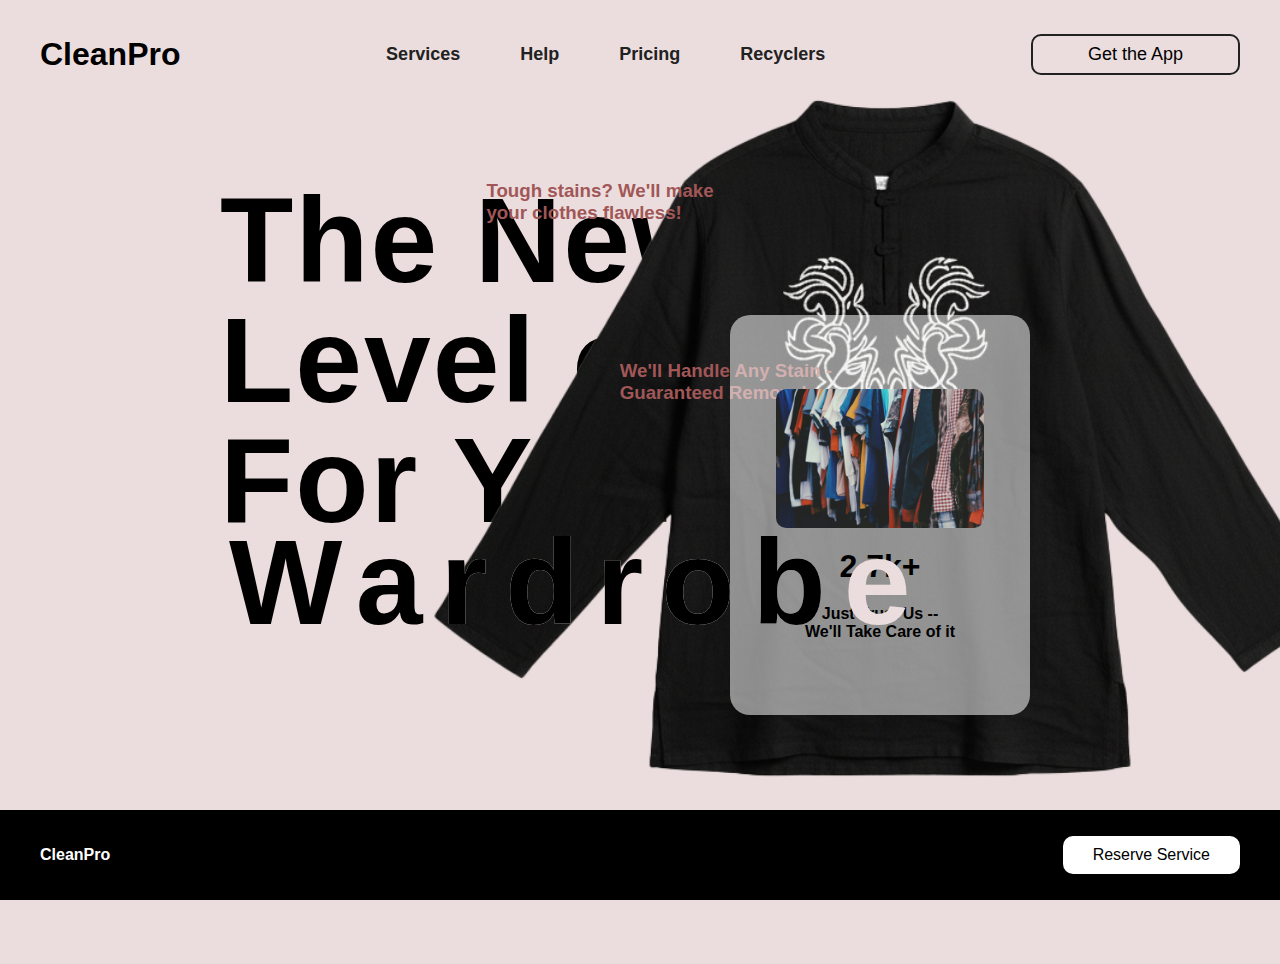
<file: index.html>
<!DOCTYPE html>
<html>
    <head>
        <meta
            http-equiv="refresh"
            content="0; url=03%20Assignment/index.html"
        />
    </head>
    <body>
        <p>
            If you are not redirected,
            <a href="03%20Assignment/index.html">click here</a>.
        </p>
    </body>
</html>
</file>
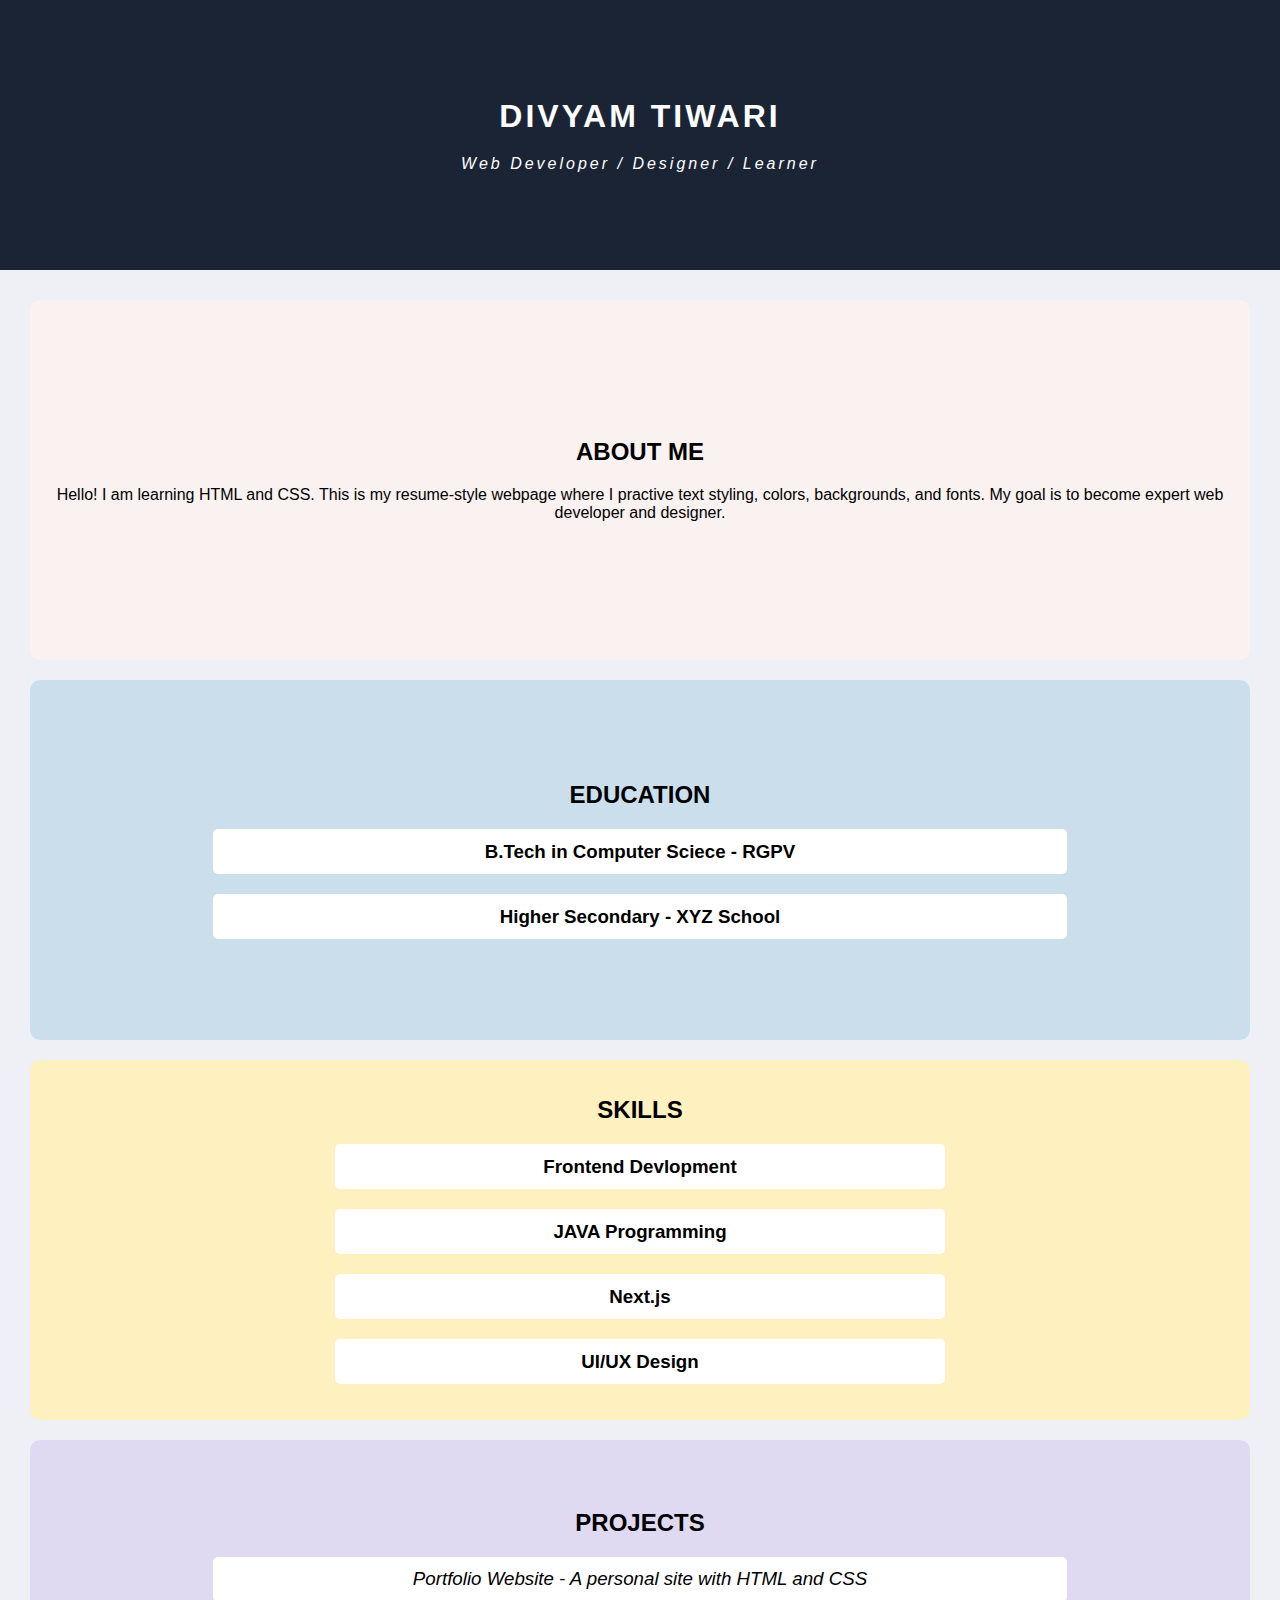
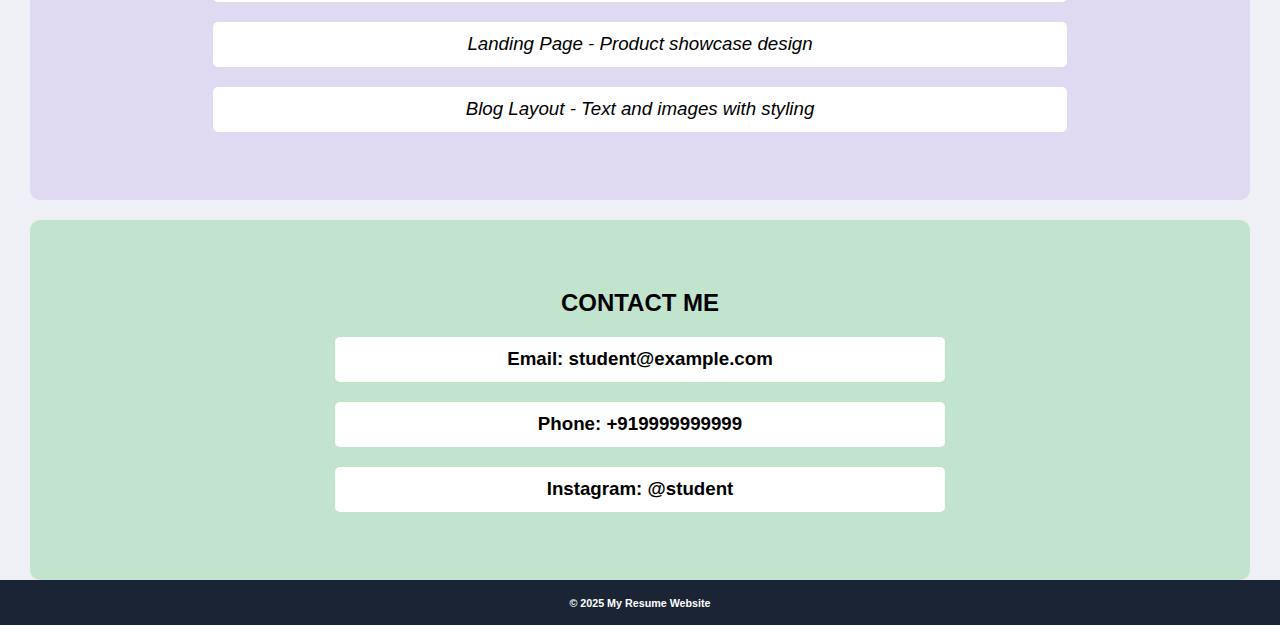
<file: 01 Assignment/index.html>
<!DOCTYPE html>
<html lang="en">
    <head>
        <meta charset="UTF-8" />
        <meta name="viewport" content="width=device-width, initial-scale=1.0" />
        <title>Resume-Style - webpage</title>
        <link rel="stylesheet" href="style.css" />
    </head>
    <body>
        <div class="intro">
            <h1>Divyam Tiwari</h1>
            <p>Web Developer / Designer / Learner</p>
        </div>
        <div class="container">
            <div class="box" style="background-color: #faf1f1; margin-top: 30px;">
                <h2 class="uppercase">About Me</h2>
                <p>
                    Hello! I am learning HTML and CSS. This is my resume-style
                    webpage where I practive text styling, colors, backgrounds,
                    and fonts. My goal is to become expert web developer and
                    designer.
                </p>
            </div>
            <div class="box" style="background-color: #cbdeec">
                <h2 class="uppercase">Education</h2>
                <div class="mini-box">
                    <h3>B.Tech in Computer Sciece - RGPV</h3>
                </div>
                <div class="mini-box">
                    <h3>Higher Secondary - XYZ School</h3>
                </div>
            </div>
            <div class="box" style="background-color: #fef0bf">
                <h2 class="uppercase">Skills</h2>
                <div class="mini-box2 bold"><h3>Frontend Devlopment</h3></div>
                <div class="mini-box2 bold"><h3>JAVA Programming</h3></div>
                <div class="mini-box2 bold"><h3>Next.js</h3></div>
                <div class="mini-box2 bold"><h3>UI/UX Design</h3></div>
            </div>
            <div class="box" style="background-color: #dfd9f1">
                <h2 class="uppercase">Projects</h2>
                <div class="mini-box">
                    <h3 class="italic">
                        Portfolio Website - A personal site with HTML and CSS
                    </h3>
                </div>
                <div class="mini-box">
                    <h3 class="italic">
                        Landing Page - Product showcase design
                    </h3>
                </div>
                <div class="mini-box">
                    <h3 class="italic">
                        Blog Layout - Text and images with styling
                    </h3>
                </div>
            </div>
            <div class="box" style="background-color: #c2e3ce">
                <h2 class="uppercase">Contact Me</h2>
                <div class="mini-box2">
                    <h3>Email: student@example.com</h3>
                </div>
                <div class="mini-box2"><h3>Phone: +919999999999</h3></div>
                <div class="mini-box2"><h3>Instagram: @student</h3></div>
            </div>
        </div>
        <div class="footer"><h6>© 2025 My Resume Website</h6></div>
    </body>
</html>
</file>
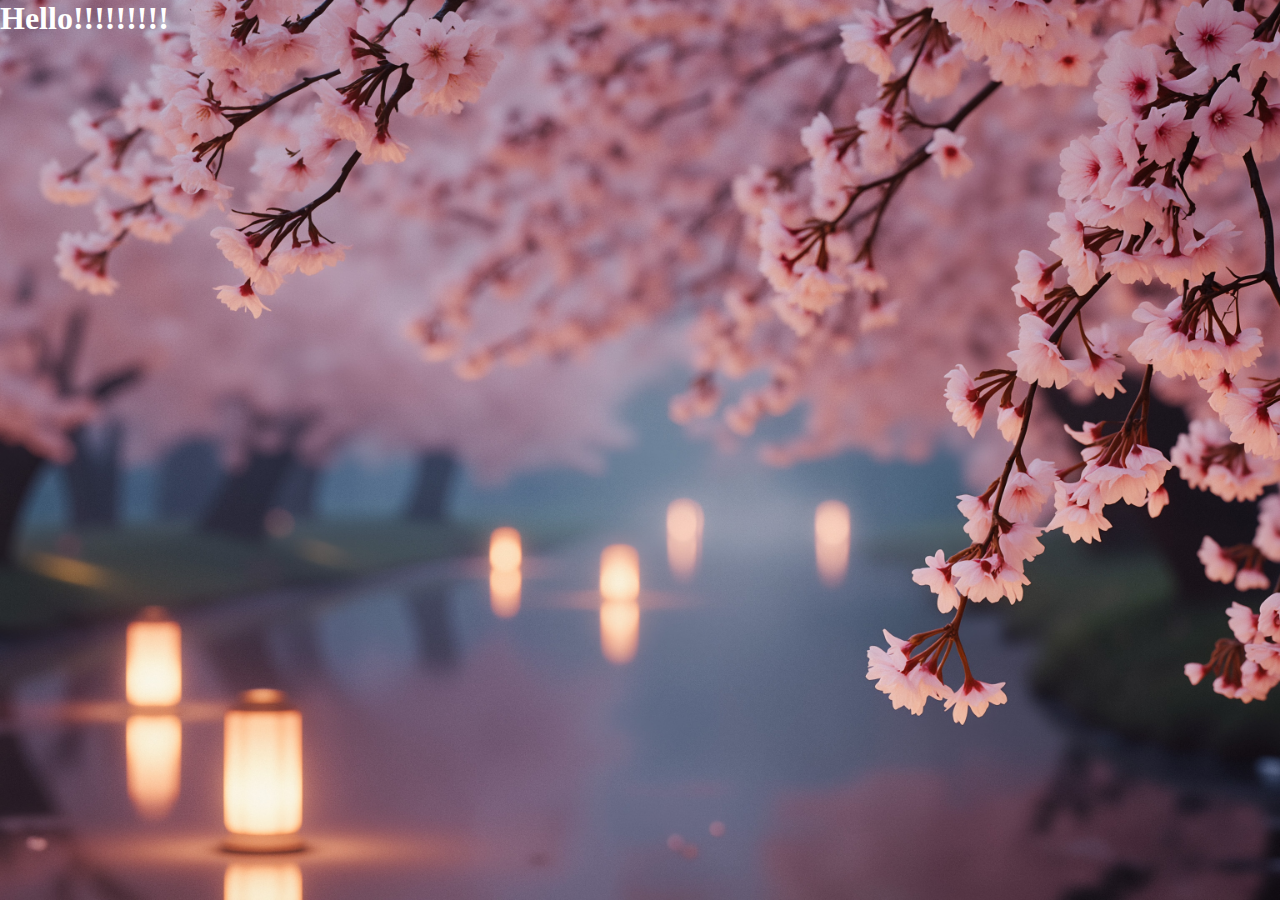
<file: 02 Assignment/index.html>
<!DOCTYPE html>
<html lang="en">
    <head>
        <meta charset="UTF-8" />
        <meta name="viewport" content="width=device-width, initial-scale=1.0" />
        <title>02 Assignment</title>
        <link rel="stylesheet" href="./style.css" />
    </head>
    <body>
        <h1>Hello!!!!!!!!!</h1>
    </body>
</html>
</file>
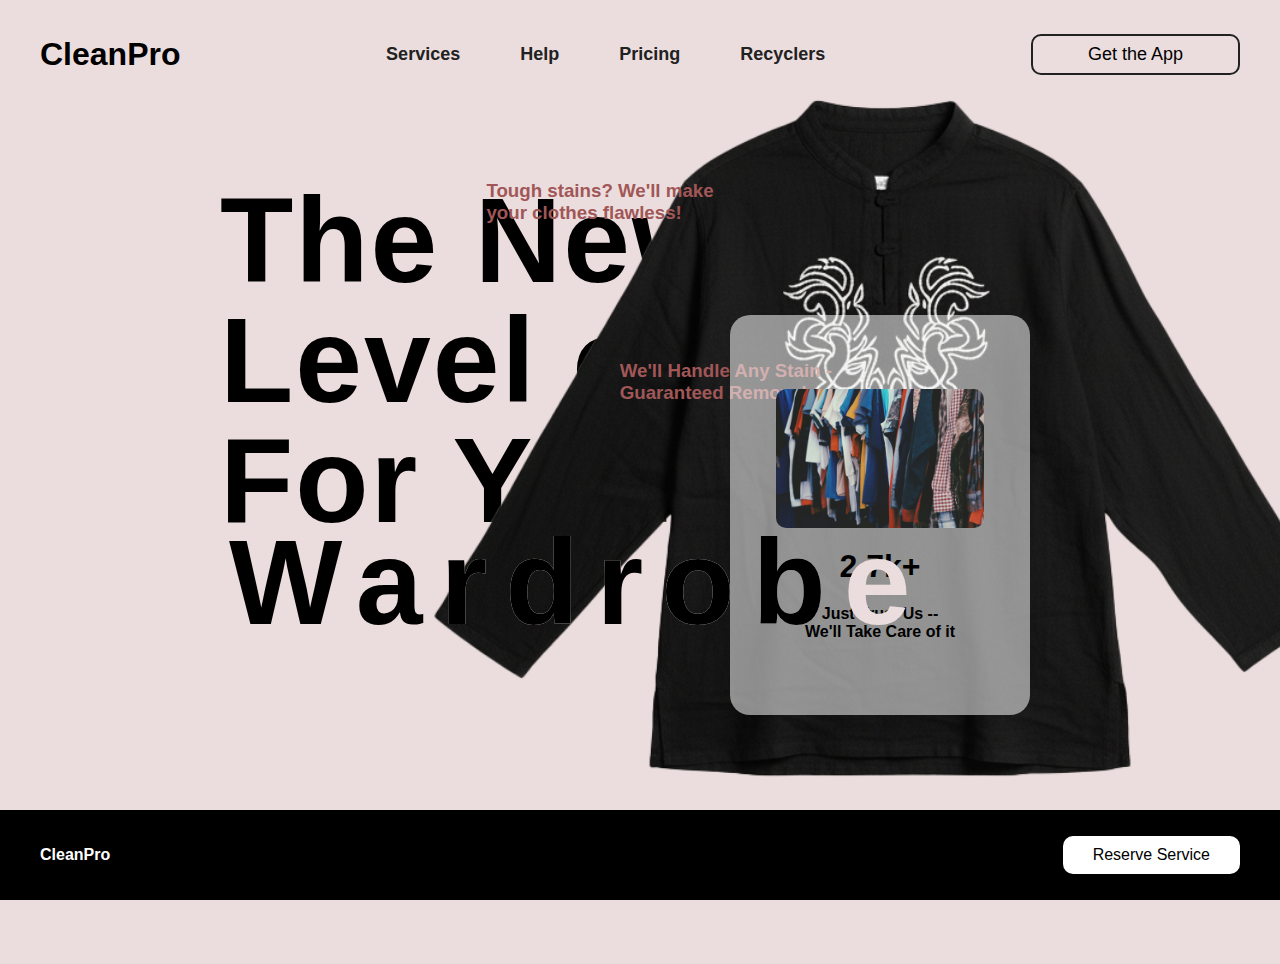
<file: 03 Assignment/index.html>
<!DOCTYPE html>
<html lang="en">
    <head>
        <meta charset="UTF-8" />
        <meta name="viewport" content="width=`, initial-scale=1.0" />
        <title>CleanPro</title>
        <link rel="stylesheet" href="style.css" />
    </head>
    <body>
        <nav>
            <div>
                <h1>CleanPro</h1>
            </div>
            <div class="links">
                <a href="#">Services</a>
                <a href="#">Help</a>
                <a href="#">Pricing</a>
                <a href="#">Recyclers</a>
            </div>
            <div><h2 class="get-the-app">Get the App</h2></div>
        </nav>
        <section class="body">
            <div class="left-section">
                <h1 class="top">The New</h1>
                <h1 class="top">Level of <span>Care</span></h1>
                <h1 class="top">For Your</h1>
            </div>
            <div><h1 class="wardrobe">Wardrobe</h1></div>
            <div><h1 class="wardrobe2">Wardrob</h1></div>

            <img src="./Assets/tshirt.png" height="400" class="center" />
            
            <h3  class="floating-text1">
                Tough stains? We'll make <br />
                your clothes flawless!
            </h3>    
            <h3  class="floating-text2">
                We'll Handle Any Stain - <br /> Guaranteed Removal
            </h3>
            
            <div class="right-section">
                <img src="./Assets/clothes.jpg" width="200" alt="" />
                <h1>2.7k+</h1>
                <p>Just Trust Us -- <br> We'll Take Care of it</p>
            </div>
        </section>
        <footer>
            <div class="left">
                <div>
                    <!-- <img src="" alt=""> -->
                    <h4>CleanPro</h3>
                </div>
            </div>
            <div class="right">Reserve Service</div>
        </footer>
    </body>
</html>
</file>
<file: 01 Assignment/style.css>
* {
    margin: 0;
    padding: 0;
    box-sizing: border-box;
}
html,
body {
    height: 100%;
    width: 100%;
    font-family: "Poppins", sans-serif;
}

.container {
    padding: 0 30px;
    display: flex;
    flex-direction: column;
    gap: 20px;
    background-color: #eef0f5;
}

.intro {
    height: 30vh;
    width: 100%;
    display: flex;
    flex-direction: column;
    justify-content: center;
    align-items: center;
    color: #fff;
    background-color: #1b2435;
    text-transform: uppercase;
    letter-spacing: 03px;
    gap: 20px;
}

.intro p {
    font-style: italic;
    text-transform: capitalize;
}

.box {
    height: 40vh;
    width: 100%;
    text-align: center;
    display: flex;
    flex-direction: column;
    justify-content: center;
    align-items: center;
    gap: 20px;
    border-radius: 10px;
    font-weight: 400;
}

.mini-box {
    height: 5vh;
    width: 70%;
    text-align: center;
    display: flex;
    flex-direction: column;
    justify-content: center;
    align-items: center;
    gap: 10px;
    background-color: white;
    border-radius: 5px;
}

.mini-box2 {
    height: 5vh;
    width: 50%;
    text-align: center;
    display: flex;
    flex-direction: column;
    justify-content: center;
    align-items: center;
    gap: 10px;
    background-color: white;
    border-radius: 5px;
}

.uppercase {
    text-transform: uppercase;
    font-weight: 800;
}
.bold {
    font-weight: bold;
}
.italic {
    font-style: italic;
    font-weight: 200;
}

.footer {
    height: 5vh;
    display: flex;
    justify-content: center;
    align-items: center;
    background-color: #1b2435;
    color: #fff;
}
</file>
<file: 02 Assignment/style.css>
@font-face {
    font-family: "Darlingtion";
    src: url(./DarlingtonDemo-z8xjG.ttf);
}
* {
    margin: 0;
    padding: 0;
    box-sizing: border-box;
    color: #fff;
}

html,
body {
    height: 100%;
    width: 100%;
    background-image: url(./aishot-1533.jpg);
    background-size: cover;
    background-position: center;
}

.title {
    font-family: "Darlingtion", cursive;
    position: absolute;
    top: 50%;
    left: 30%;
    transform: translate(-50%, -50%);
    font-size: 156px;
    text-shadow: 2px 2px 4px #000;
    letter-spacing: 4px;
    word-spacing: 50px;
    letter-spacing: 5px;
}

button {
    position: absolute;
    top: 70%;
    left: 30%;
    transform: translate(-50%, -50%);
    padding: 20px 60px;
    font-size: 24px;
    background-color: transparent;
    border: 2px solid #C58A90;
    border-radius: 8px;
    cursor: pointer;
    box-shadow: 2px 2px 4px #000;
    font-weight: 800;
    font-family: "Segoe UI", Tahoma, Geneva, Verdana, sans-serif;
    backdrop-filter: blur(30px);
    letter-spacing: 0.5px;
}

.info2 {
    width: 60%;
    position: absolute ;
    top: 82%;
    left: 10%;
    font-family: "Segoe UI", Tahoma, Geneva, Verdana, sans-serif;
}

p{
    backdrop-filter: blur(2px) brightness(130%);
    letter-spacing: 1px;
    padding: 10px 20px;
    border-radius: 10px;
}
</file>
<file: 03 Assignment/style.css>
* {
    margin: 0;
    padding: 0;
    box-sizing: border-box;
    font-family: Arial, Helvetica, sans-serif;
}
body {
    height: 100vh;
    width: 100vw;
    display: flex;
    flex-direction: column;
    min-height: 100vh;
    overflow: hidden;
    background-color: #ebdddd;
}

nav {
    width: 100%;
    height: 12%;
    display: flex;
    justify-content: space-between;
    align-items: center;
    padding: 0 40px;
}

nav .links {
    display: flex;
    gap: 60px;
    font-size: 18px;
    font-weight: 700;
}

nav a {
    color: #212121;
    text-decoration: none;
}

.get-the-app {
    padding: 8px 55px;
    border: 2px solid #212121;
    border-radius: 10px;
    font-size: 18px;
    font-weight: 500;
}

section {
    flex: 1;
    display: flex;
    justify-content: space-around;
    align-items: center;
}

.left-section {
    position: absolute;
    top: 20%;
    left: 200px;
    font-size: 60px;
    letter-spacing: 2px;
    line-height: 100px;
}

.top {
    background-color: #ebdddd;
    padding: 10px 20px;

}

.wardrobe {
    letter-spacing: 18px;
    color: #ebdddd;
    z-index: 99;
    position: absolute;
    top: 57%;
    left: 229px;
    font-size: 120px;
}
.wardrobe2 {
    letter-spacing: 18px;
    color: #000;
    z-index: 99;
    position: absolute;
    top: 57%;
    left: 229px;
    font-size: 120px;
}

section > img {
    position: absolute;
    top: -4%;
    left: 30%;
    width: 1000px;
    height: 1000px;
    object-fit: cover;
    border-radius: 20px;
    background-color: transparent;
    z-index: 0;
}

.right-section {
    position: absolute;
    top: 35%;
    right: 250px;
    width: 300px;
    height: 400px;
    background-color: #ffffff88;
    border-radius: 20px;
    box-shadow: 0 0 20px rgba(0, 0, 0, 0.1);
    display: flex;
    flex-direction: column;
    justify-content: center;
    align-items: center;
    gap: 20px;
    padding: 20px;
    color: #000;
    text-align: center;
}

.right-section img {
    width: 80%;
    height: auto;
    border-radius: 10px;
}
.right-section h1, p{
    font-weight: 700;
}

.floating-text1{
    color: #a15757;
    position: absolute;
    top: 20%;
    left: 38%;
}
.floating-text2{
    color: #a15757;
    position: absolute;
    top: 40%;
    right: 35%;
}

footer {
    color: #fff;
    width: 100%;
    height: 10%;
    background-color: #000;
    display: flex;
    justify-content: space-between;
    align-items: center;
    padding: 0 40px;
}

.right{
    color: #000;
    padding: 10px 30px;
    background-color: #fff;
    border-radius: 10px;
}
</file>
